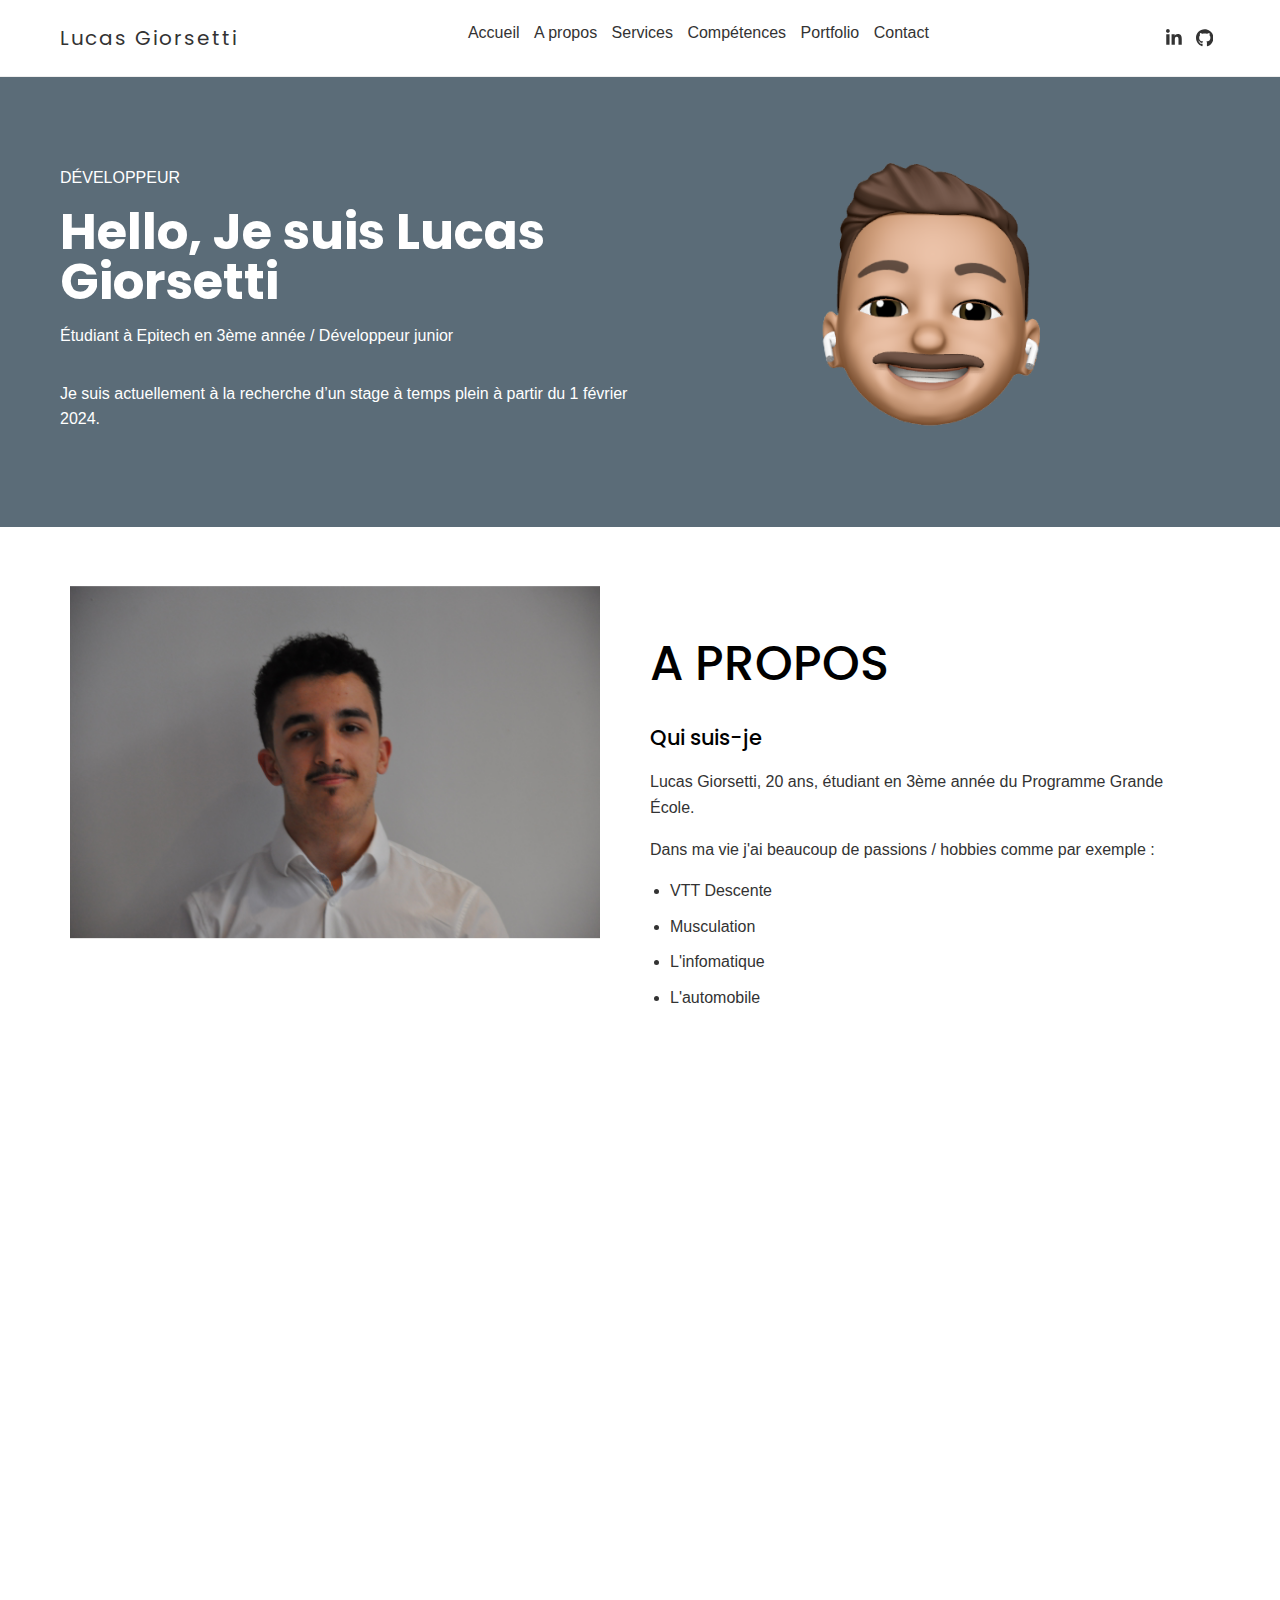
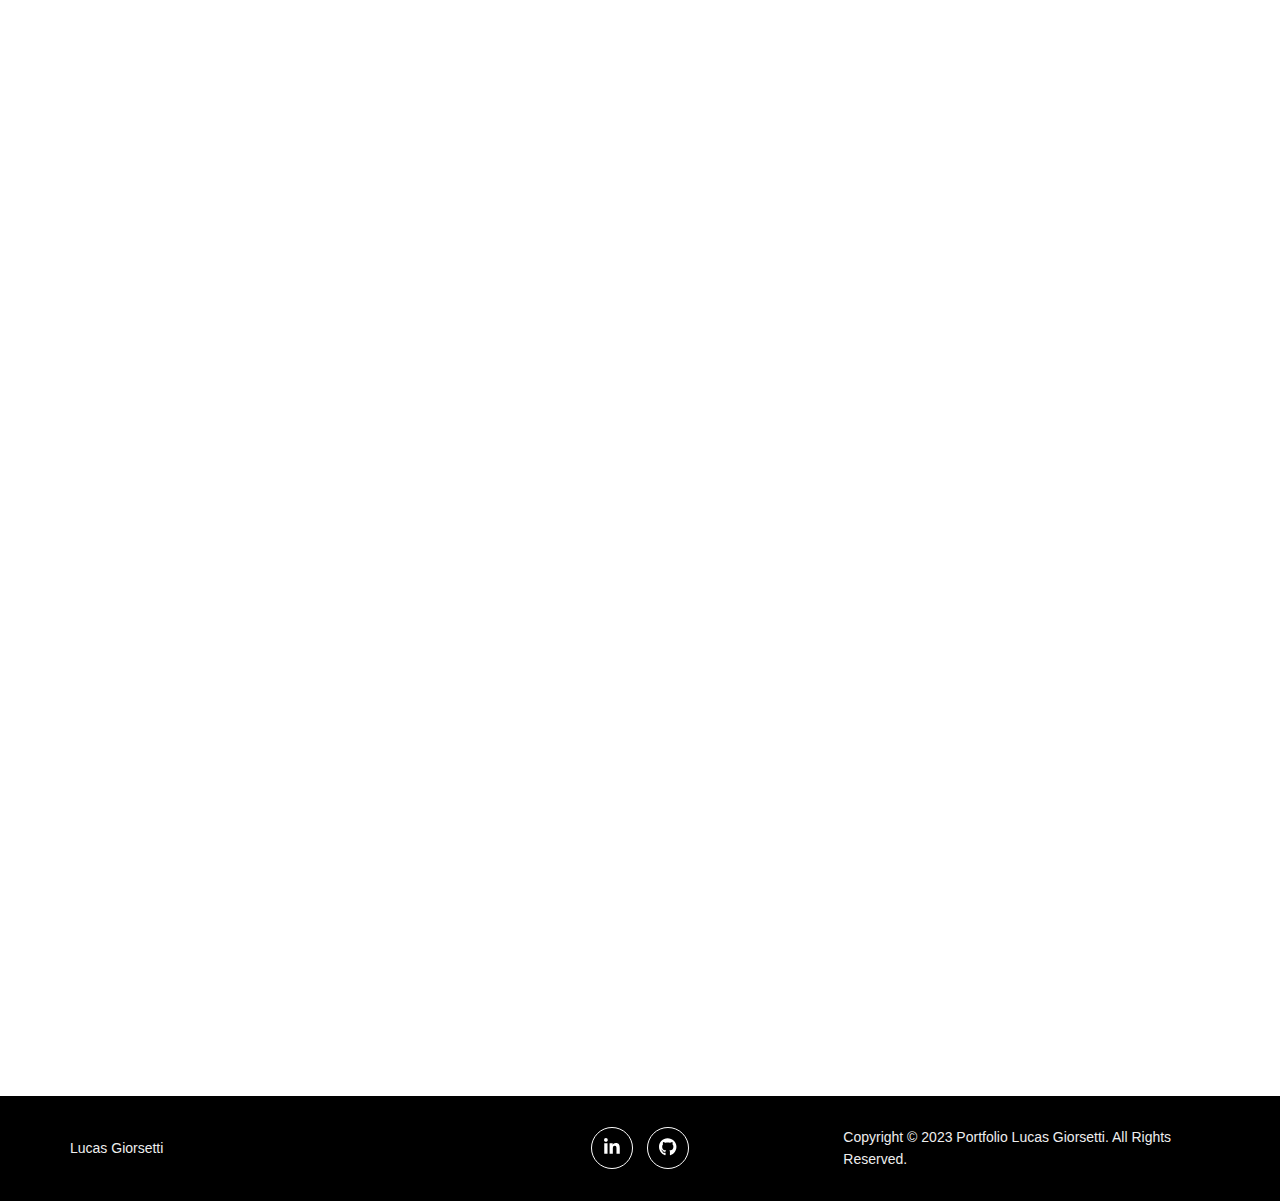
<file: index.html>
<html lang="fr">

<head>
  <meta charset="UTF-8">
  <meta http-equiv="X-UA-Compatible" content="IE=edge">
  <meta name="viewport" content="width=device-width, initial-scale=1.0">
  <title>Lucas Giorsetti - Développeur WEB</title>
  <meta name="description" content="Portfolio de Lucas Giorsetti - Développeur Web - freelance indépendant">
  <link rel="shortcut icon" href="./img/favicon.ico?v=1" type="image/x-icon">
  <link rel="preconnect" href="https://fonts.googleapis.com">
  <link rel="preconnect" href="https://fonts.gstatic.com" crossorigin>
  <link href="https://fonts.googleapis.com/css2?family=Poppins:wght@300;500;700&display=swap" rel="stylesheet">
  <link rel="stylesheet" href="./css/styles.css">
  <script src="./js/global.js" defer></script>
</head>

<body>
  <header class="header">
    <div class="container d-flex">
      <div class="logo">
        Lucas Giorsetti
      </div>
      <nav class="navbar ">
        <ul class="menu list-unstyled">
          <li><a href="#hero">Accueil</a></li>
          <li><a href="#about">A propos</a></li>
          <li><a href="#services">Services</a></li>
          <li><a href="#skills">Compétences</a></li>
          <li><a href="#portfolio">Portfolio</a></li>
          <li><a href="#contact">Contact</a></li>
        </ul>
      </nav>
      <div class="right">
        <ul class="socials list-unstyled">
          <li>
            <a href="https://www.linkedin.com/in/lucas-giorsetti-795198236/">
              <svg aria-hidden="true" class="icon linkedin" focusable="false" data-prefix="fab" data-icon="linkedin-in"
                class="svg-inline--fa fa-linkedin-in fa-w-14" role="img" xmlns="http://www.w3.org/2000/svg"
                viewBox="0 0 448 512">
                <path fill="currentColor"
                  d="M100.28 448H7.4V148.9h92.88zM53.79 108.1C24.09 108.1 0 83.5 0 53.8a53.79 53.79 0 0 1 107.58 0c0 29.7-24.1 54.3-53.79 54.3zM447.9 448h-92.68V302.4c0-34.7-.7-79.2-48.29-79.2-48.29 0-55.69 37.7-55.69 76.7V448h-92.78V148.9h89.08v40.8h1.3c12.4-23.5 42.69-48.3 87.88-48.3 94 0 111.28 61.9 111.28 142.3V448z">
                </path>
              </svg>
            </a>
          </li>
          <li>
            <a href="https://github.com/Lucas99913">
              <svg aria-hidden="true" class="icon linkedin" focusable="false" data-prefix="fab" data-icon="linkedin-in"
              class="svg-inline--fa fa-linkedin-in fa-w-14" role="img" xmlns="http://www.w3.org/2000/svg"
              viewBox="0 0 496 512">
              <path fill="currentColor"
                d="M165.9 397.4c0 2-2.3 3.6-5.2 3.6-3.3.3-5.6-1.3-5.6-3.6 0-2 2.3-3.6 5.2-3.6 3-.3 5.6 1.3 5.6 3.6zm-31.1-4.5c-.7 2 1.3 4.3 4.3 4.9 2.6 1 5.6 0 6.2-2s-1.3-4.3-4.3-5.2c-2.6-.7-5.5.3-6.2 2.3zm44.2-1.7c-2.9.7-4.9 2.6-4.6 4.9.3 2 2.9 3.3 5.9 2.6 2.9-.7 4.9-2.6 4.6-4.6-.3-1.9-3-3.2-5.9-2.9zM244.8 8C106.1 8 0 113.3 0 252c0 110.9 69.8 205.8 169.5 239.2 12.8 2.3 17.3-5.6 17.3-12.1 0-6.2-.3-40.4-.3-61.4 0 0-70 15-84.7-29.8 0 0-11.4-29.1-27.8-36.6 0 0-22.9-15.7 1.6-15.4 0 0 24.9 2 38.6 25.8 21.9 38.6 58.6 27.5 72.9 20.9 2.3-16 8.8-27.1 16-33.7-55.9-6.2-112.3-14.3-112.3-110.5 0-27.5 7.6-41.3 23.6-58.9-2.6-6.5-11.1-33.3 2.6-67.9 20.9-6.5 69 27 69 27 20-5.6 41.5-8.5 62.8-8.5s42.8 2.9 62.8 8.5c0 0 48.1-33.6 69-27 13.7 34.7 5.2 61.4 2.6 67.9 16 17.7 25.8 31.5 25.8 58.9 0 96.5-58.9 104.2-114.8 110.5 9.2 7.9 17 22.9 17 46.4 0 33.7-.3 75.4-.3 83.6 0 6.5 4.6 14.4 17.3 12.1C428.2 457.8 496 362.9 496 252 496 113.3 383.5 8 244.8 8zM97.2 352.9c-1.3 1-1 3.3.7 5.2 1.6 1.6 3.9 2.3 5.2 1 1.3-1 1-3.3-.7-5.2-1.6-1.6-3.9-2.3-5.2-1zm-10.8-8.1c-.7 1.3.3 2.9 2.3 3.9 1.6 1 3.6.7 4.3-.7.7-1.3-.3-2.9-2.3-3.9-2-.6-3.6-.3-4.3.7zm32.4 35.6c-1.6 1.3-1 4.3 1.3 6.2 2.3 2.3 5.2 2.6 6.5 1 1.3-1.3.7-4.3-1.3-6.2-2.2-2.3-5.2-2.6-6.5-1zm-11.4-14.7c-1.6 1-1.6 3.6 0 5.9 1.6 2.3 4.3 3.3 5.6 2.3 1.6-1.3 1.6-3.9 0-6.2-1.4-2.3-4-3.3-5.6-2z"/>
            </svg>
            </a>
          </li>
        </ul>
        <button class="burger"><span class="bar"></span></button>
      </div>
    </div>
  </header>

  <section id="hero" class="hero">
    <div class="container">
      <div class="grid">
        <div class="hero__item left">
          <span>Développeur</span>
          <h1 class="title">Hello, Je suis Lucas Giorsetti</h1>
          <p>Étudiant à Epitech en 3ème année / Développeur junior</p>
          <p>Je suis actuellement à la recherche d’un stage à temps plein à partir du 1 février 2024.</p>
        </div>
        <div class="hero__item right">
          <div class="hero__avatar">
            <img src="./img/avatar.png" data-parallax="0.15" width="400" height="400" loading="lazy" alt="Avatar Lucas Giorsetti - Développeur web freelance">
          </div>
        </div>
      </div>
    </div>
  </section>
  <section id="about" class="about">
    <div class="container">
      <div class="grid">
        <div class="grid__item">
          <img src="./img/person.jpg" data-parallax="0.1" width="560" height="453" loading="lazy"
            alt="Lucas Giorsetti - Développeur web freelance">
        </div>
        <div class="grid__item">
          <h2 class="section-title">A propos</h2>
          <h3>Qui suis-je</h3>
          <p>Lucas Giorsetti, 20 ans, étudiant en 3ème année du Programme Grande École.</p>
          <p>Dans ma vie j'ai beaucoup de passions / hobbies comme par exemple :
          </p>
          <ul>
            <li>VTT Descente</li>
            <li>Musculation</li>
            <li>L'infomatique</li>
            <li>L'automobile</li>
          </ul>
        </div>
      </div>
    </div>
  </section>
  <section id="services" class="services">
    <div class="container">
      <div class="section-header">
        <h2 class="section-title">Mes domaines d'actions</h2>
      </div>
      <div class="grid">
        <div class="grid__item">
          <div class="service">
            <div class="service__icon">
              <svg aria-hidden="true" focusable="false" data-prefix="far" data-icon="lightbulb"
                class="svg-inline--fa fa-lightbulb fa-w-11" role="img" xmlns="http://www.w3.org/2000/svg"
                viewBox="0 0 352 512">
                <path fill="currentColor"
                  d="M176 80c-52.94 0-96 43.06-96 96 0 8.84 7.16 16 16 16s16-7.16 16-16c0-35.3 28.72-64 64-64 8.84 0 16-7.16 16-16s-7.16-16-16-16zM96.06 459.17c0 3.15.93 6.22 2.68 8.84l24.51 36.84c2.97 4.46 7.97 7.14 13.32 7.14h78.85c5.36 0 10.36-2.68 13.32-7.14l24.51-36.84c1.74-2.62 2.67-5.7 2.68-8.84l.05-43.18H96.02l.04 43.18zM176 0C73.72 0 0 82.97 0 176c0 44.37 16.45 84.85 43.56 115.78 16.64 18.99 42.74 58.8 52.42 92.16v.06h48v-.12c-.01-4.77-.72-9.51-2.15-14.07-5.59-17.81-22.82-64.77-62.17-109.67-20.54-23.43-31.52-53.15-31.61-84.14-.2-73.64 59.67-128 127.95-128 70.58 0 128 57.42 128 128 0 30.97-11.24 60.85-31.65 84.14-39.11 44.61-56.42 91.47-62.1 109.46a47.507 47.507 0 0 0-2.22 14.3v.1h48v-.05c9.68-33.37 35.78-73.18 52.42-92.16C335.55 260.85 352 220.37 352 176 352 78.8 273.2 0 176 0z">
                </path>
              </svg>
            </div>
            <div class="service__content">
              <h3>GESTION DE PROJETS WEB</h3>
              <p>
                Coordination et suivi des différentes étapes d'un projet web, de la planification à la réalisation, en passant par la conception, le développement et la mise en ligne du site.
              </p>
            </div>
          </div>

          <div class="service">
            <div class="service__icon">
              <svg aria-hidden="true" focusable="false" data-prefix="far" data-icon="edit"
                class="svg-inline--fa fa-edit fa-w-18" role="img" xmlns="http://www.w3.org/2000/svg"
                viewBox="0 0 576 512">
                <path fill="currentColor"
                  d="M402.3 344.9l32-32c5-5 13.7-1.5 13.7 5.7V464c0 26.5-21.5 48-48 48H48c-26.5 0-48-21.5-48-48V112c0-26.5 21.5-48 48-48h273.5c7.1 0 10.7 8.6 5.7 13.7l-32 32c-1.5 1.5-3.5 2.3-5.7 2.3H48v352h352V350.5c0-2.1.8-4.1 2.3-5.6zm156.6-201.8L296.3 405.7l-90.4 10c-26.2 2.9-48.5-19.2-45.6-45.6l10-90.4L432.9 17.1c22.9-22.9 59.9-22.9 82.7 0l43.2 43.2c22.9 22.9 22.9 60 .1 82.8zM460.1 174L402 115.9 216.2 301.8l-7.3 65.3 65.3-7.3L460.1 174zm64.8-79.7l-43.2-43.2c-4.1-4.1-10.8-4.1-14.8 0L436 82l58.1 58.1 30.9-30.9c4-4.2 4-10.8-.1-14.9z">
                </path>
              </svg>
            </div>
            <div class="service__content">
              <h3>INTÉGRATION WEB</h3>
              <p>
                Intégration de différents éléments (contenu, graphiques, fonctionnalités) pour créer un site web cohérent et fonctionnel.
              </p>
            </div>
          </div>

          <div class="service">
            <div class="service__icon">
              <svg aria-hidden="true" focusable="false" data-prefix="fas" data-icon="tools"
                class="svg-inline--fa fa-tools fa-w-16" role="img" xmlns="http://www.w3.org/2000/svg"
                viewBox="0 0 512 512">
                <path fill="currentColor"
                  d="M501.1 395.7L384 278.6c-23.1-23.1-57.6-27.6-85.4-13.9L192 158.1V96L64 0 0 64l96 128h62.1l106.6 106.6c-13.6 27.8-9.2 62.3 13.9 85.4l117.1 117.1c14.6 14.6 38.2 14.6 52.7 0l52.7-52.7c14.5-14.6 14.5-38.2 0-52.7zM331.7 225c28.3 0 54.9 11 74.9 31l19.4 19.4c15.8-6.9 30.8-16.5 43.8-29.5 37.1-37.1 49.7-89.3 37.9-136.7-2.2-9-13.5-12.1-20.1-5.5l-74.4 74.4-67.9-11.3L334 98.9l74.4-74.4c6.6-6.6 3.4-17.9-5.7-20.2-47.4-11.7-99.6.9-136.6 37.9-28.5 28.5-41.9 66.1-41.2 103.6l82.1 82.1c8.1-1.9 16.5-2.9 24.7-2.9zm-103.9 82l-56.7-56.7L18.7 402.8c-25 25-25 65.5 0 90.5s65.5 25 90.5 0l123.6-123.6c-7.6-19.9-9.9-41.6-5-62.7zM64 472c-13.2 0-24-10.8-24-24 0-13.3 10.7-24 24-24s24 10.7 24 24c0 13.2-10.7 24-24 24z">
                </path>
              </svg>
            </div>
            <div class="service__content">
              <h3>DÉVELOPPEMENTS SPÉCIFIQUES</h3>
              <p>
                Création de fonctionnalités ou de modules spécifiques pour répondre à des besoins personnalisés d'un site web.
              </p>
            </div>
          </div>

          <div class="service">
            <div class="service__icon">
              <svg aria-hidden="true" focusable="false" data-prefix="far" data-icon="check-square"
                class="svg-inline--fa fa-check-square fa-w-14" role="img" xmlns="http://www.w3.org/2000/svg"
                viewBox="0 0 448 512">
                <path fill="currentColor"
                  d="M400 32H48C21.49 32 0 53.49 0 80v352c0 26.51 21.49 48 48 48h352c26.51 0 48-21.49 48-48V80c0-26.51-21.49-48-48-48zm0 400H48V80h352v352zm-35.864-241.724L191.547 361.48c-4.705 4.667-12.303 4.637-16.97-.068l-90.781-91.516c-4.667-4.705-4.637-12.303.069-16.971l22.719-22.536c4.705-4.667 12.303-4.637 16.97.069l59.792 60.277 141.352-140.216c4.705-4.667 12.303-4.637 16.97.068l22.536 22.718c4.667 4.706 4.637 12.304-.068 16.971z">
                </path>
              </svg>
            </div>
            <div class="service__content">
              <h3>RÉFÉRENCEMENT NATUREL</h3>
              <p>
                Optimisation d'un site web pour améliorer son classement dans les résultats des moteurs de recherche sans recourir à des publicités payantes.
              </p>
            </div>
          </div>
        </div>
        <div class="grid__item">
          <div class="service">
            <div class="service__icon">
              <svg aria-hidden="true" focusable="false" data-prefix="fas" data-icon="pencil-alt"
                class="svg-inline--fa fa-pencil-alt fa-w-16" role="img" xmlns="http://www.w3.org/2000/svg"
                viewBox="0 0 512 512">
                <path fill="currentColor"
                  d="M497.9 142.1l-46.1 46.1c-4.7 4.7-12.3 4.7-17 0l-111-111c-4.7-4.7-4.7-12.3 0-17l46.1-46.1c18.7-18.7 49.1-18.7 67.9 0l60.1 60.1c18.8 18.7 18.8 49.1 0 67.9zM284.2 99.8L21.6 362.4.4 483.9c-2.9 16.4 11.4 30.6 27.8 27.8l121.5-21.3 262.6-262.6c4.7-4.7 4.7-12.3 0-17l-111-111c-4.8-4.7-12.4-4.7-17.1 0zM124.1 339.9c-5.5-5.5-5.5-14.3 0-19.8l154-154c5.5-5.5 14.3-5.5 19.8 0s5.5 14.3 0 19.8l-154 154c-5.5 5.5-14.3 5.5-19.8 0zM88 424h48v36.3l-64.5 11.3-31.1-31.1L51.7 376H88v48z">
                </path>
              </svg>
            </div>
            <div class="service__content">
              <h3>CONCEPTION GRAPHIQUE & WEBDESIGN</h3>
              <p>
                Création esthétique et fonctionnelle d'éléments graphiques pour les sites web, incluant la mise en page, la typographie, les couleurs et les visuels.
              </p>
            </div>
          </div>

          <div class="service">
            <div class="service__icon">
              <svg aria-hidden="true" focusable="false" data-prefix="fas" data-icon="sync-alt"
                class="svg-inline--fa fa-sync-alt fa-w-16" role="img" xmlns="http://www.w3.org/2000/svg"
                viewBox="0 0 512 512">
                <path fill="currentColor"
                  d="M370.72 133.28C339.458 104.008 298.888 87.962 255.848 88c-77.458.068-144.328 53.178-162.791 126.85-1.344 5.363-6.122 9.15-11.651 9.15H24.103c-7.498 0-13.194-6.807-11.807-14.176C33.933 94.924 134.813 8 256 8c66.448 0 126.791 26.136 171.315 68.685L463.03 40.97C478.149 25.851 504 36.559 504 57.941V192c0 13.255-10.745 24-24 24H345.941c-21.382 0-32.09-25.851-16.971-40.971l41.75-41.749zM32 296h134.059c21.382 0 32.09 25.851 16.971 40.971l-41.75 41.75c31.262 29.273 71.835 45.319 114.876 45.28 77.418-.07 144.315-53.144 162.787-126.849 1.344-5.363 6.122-9.15 11.651-9.15h57.304c7.498 0 13.194 6.807 11.807 14.176C478.067 417.076 377.187 504 256 504c-66.448 0-126.791-26.136-171.315-68.685L48.97 471.03C33.851 486.149 8 475.441 8 454.059V320c0-13.255 10.745-24 24-24z">
                </path>
              </svg>
            </div>
            <div class="service__content">
              <h3>DYNAMISME DES PAGES</h3>
              <p>
                Capacité des pages web à afficher du contenu actualisé en temps réel et à interagir avec les utilisateurs.
              </p>
            </div>
          </div>

          <div class="service">
            <div class="service__icon">
              <svg aria-hidden="true" focusable="false" data-prefix="fas" data-icon="user-cog"
                class="svg-inline--fa fa-user-cog fa-w-20" role="img" xmlns="http://www.w3.org/2000/svg"
                viewBox="0 0 640 512">
                <path fill="currentColor"
                  d="M610.5 373.3c2.6-14.1 2.6-28.5 0-42.6l25.8-14.9c3-1.7 4.3-5.2 3.3-8.5-6.7-21.6-18.2-41.2-33.2-57.4-2.3-2.5-6-3.1-9-1.4l-25.8 14.9c-10.9-9.3-23.4-16.5-36.9-21.3v-29.8c0-3.4-2.4-6.4-5.7-7.1-22.3-5-45-4.8-66.2 0-3.3.7-5.7 3.7-5.7 7.1v29.8c-13.5 4.8-26 12-36.9 21.3l-25.8-14.9c-2.9-1.7-6.7-1.1-9 1.4-15 16.2-26.5 35.8-33.2 57.4-1 3.3.4 6.8 3.3 8.5l25.8 14.9c-2.6 14.1-2.6 28.5 0 42.6l-25.8 14.9c-3 1.7-4.3 5.2-3.3 8.5 6.7 21.6 18.2 41.1 33.2 57.4 2.3 2.5 6 3.1 9 1.4l25.8-14.9c10.9 9.3 23.4 16.5 36.9 21.3v29.8c0 3.4 2.4 6.4 5.7 7.1 22.3 5 45 4.8 66.2 0 3.3-.7 5.7-3.7 5.7-7.1v-29.8c13.5-4.8 26-12 36.9-21.3l25.8 14.9c2.9 1.7 6.7 1.1 9-1.4 15-16.2 26.5-35.8 33.2-57.4 1-3.3-.4-6.8-3.3-8.5l-25.8-14.9zM496 400.5c-26.8 0-48.5-21.8-48.5-48.5s21.8-48.5 48.5-48.5 48.5 21.8 48.5 48.5-21.7 48.5-48.5 48.5zM224 256c70.7 0 128-57.3 128-128S294.7 0 224 0 96 57.3 96 128s57.3 128 128 128zm201.2 226.5c-2.3-1.2-4.6-2.6-6.8-3.9l-7.9 4.6c-6 3.4-12.8 5.3-19.6 5.3-10.9 0-21.4-4.6-28.9-12.6-18.3-19.8-32.3-43.9-40.2-69.6-5.5-17.7 1.9-36.4 17.9-45.7l7.9-4.6c-.1-2.6-.1-5.2 0-7.8l-7.9-4.6c-16-9.2-23.4-28-17.9-45.7.9-2.9 2.2-5.8 3.2-8.7-3.8-.3-7.5-1.2-11.4-1.2h-16.7c-22.2 10.2-46.9 16-72.9 16s-50.6-5.8-72.9-16h-16.7C60.2 288 0 348.2 0 422.4V464c0 26.5 21.5 48 48 48h352c10.1 0 19.5-3.2 27.2-8.5-1.2-3.8-2-7.7-2-11.8v-9.2z">
                </path>
              </svg>
            </div>
            <div class="service__content">
              <h3>INTERFACE D'ADMINISTRATION</h3>
              <p>
                Plateforme permettant aux administrateurs de gérer et modifier le contenu, les fonctionnalités et les paramètres d'un site web.
              </p>
            </div>
          </div>

          <div class="service">
            <div class="service__icon">
              <svg aria-hidden="true" focusable="false" data-prefix="fas" data-icon="mobile-alt"
                class="svg-inline--fa fa-mobile-alt fa-w-10" role="img" xmlns="http://www.w3.org/2000/svg"
                viewBox="0 0 320 512">
                <path fill="currentColor"
                  d="M272 0H48C21.5 0 0 21.5 0 48v416c0 26.5 21.5 48 48 48h224c26.5 0 48-21.5 48-48V48c0-26.5-21.5-48-48-48zM160 480c-17.7 0-32-14.3-32-32s14.3-32 32-32 32 14.3 32 32-14.3 32-32 32zm112-108c0 6.6-5.4 12-12 12H60c-6.6 0-12-5.4-12-12V60c0-6.6 5.4-12 12-12h200c6.6 0 12 5.4 12 12v312z">
                </path>
              </svg>
            </div>
            <div class="service__content">
              <h3>RESPONSIVE DESIGN</h3>
              <p>
                Conception de sites web adaptés à tous les types d'appareils (ordinateurs, tablettes, smartphones) pour offrir une expérience utilisateur optimale sur tous les écrans.
              </p>
            </div>
          </div>
        </div>
      </div>
    </div>

  </section>
  <section id="skills" class="skills">
    <div class="container">
      <div class="section-header">
        <h2 class="section-title">Mes compétences</h2>
        <p>Developpeur junior dans le web je mets à votre profit mes compétences listées ci dessous :</p>
      </div>
      <div class="grid">
        <div class="grid__item">
          <h3>Domaines de compétences</h3>
          <ul class="list-unstyled">
            <li>
              <h4>Réalisation de projet Web</h4>
              <p>La réalisation de projet Web est le processus de création et de mise en ligne d'un site ou d'une application Web, incluant la conception, le développement et l'optimisation pour le Web.</p>
            </li>
            <li>
              <h4>Refonte Graphique</h4>
              <p>La refonte graphique améliore l'apparence visuelle d'un site ou d'une application Web existante en modernisant son design et son interface utilisateur.</p>
            </li>
            <li>
              <h4>Création d'application Swift</h4>
              <p>La création d'application Swift se réfère au processus de développement d'applications pour iOS, macOS et d'autres plateformes Apple en utilisant le langage de programmation Swift.</p>
            </li>
            <li>
              <h4>Création d'application Flutter</h4>
              <p>Création d'applications Flutter : développement d'applications multiplateformes avec Flutter, le framework de développement d'interface utilisateur de Google pour iOS, Android et d'autres plateformes.</p>
            </li>
          </ul>
        </div>
        <div class="grid__item">
          <h3>Compétences en développement</h3>
          <div class="progressbar">
            <div class="bar" data-width="100">HTML</div>
          </div>
          <div class="progressbar">
            <div class="bar" data-width="100">CSS</div>
          </div>
          <div class="progressbar">
            <div class="bar" data-width="100">JAVASCRIPT</div>
          </div>
          <div class="progressbar">
            <div class="bar" data-width="100">PHP</div>
          </div>
          <div class="progressbar">
            <div class="bar" data-width="100">SWIFT</div>
          </div>
          <div class="progressbar">
            <div class="bar" data-width="100">C</div>
          </div>
          <div class="progressbar">
            <div class="bar" data-width="100">C++</div>
          </div>
          <div class="progressbar">
            <div class="bar" data-width="100">Symfony</div>
          </div>
           <div class="progressbar">
            <div class="bar" data-width="100">Flutter</div>
          </div>
        </div>
      </div>
    </div>

  </section>
  <section id="portfolio" class="portfolio">
    <div class="container">
      <div class="section-header">
        <h2 class="section-title">Porfolio</h2>
        <p>Voici quelques projets que j'ai réalisés au cours des années.</p>
      </div>
      <ul class="grid portfolio-filters list-unstyled">
        <li class="grid__item">
          <a href="#" class="active" data-filter="all">Tous les projets</a>
        </li>
        <li class="grid__item">
          <a href="#" data-filter="web">Développement web</a>
        </li>
        <li class="grid__item">
          <a href="#" data-filter="Projet en C">Projet en C</a>
        </li>
        <li class="grid__item">
          <a href="#" data-filter="Projet en C++">Projet en C++</a>
        </li>
      </ul>
      <div class="grid">
        <div class="grid__item">
          <div class="card" data-category="web">
            <img src="img/portfolio1.png" loading="lazy"
              alt="projet de la ville" class="card__image">
            <div class="card__inner">
              <h3 class="card__title">Portfolio</h3>
              <p class="category">Développement Web</p>
            </div>
            <div class="card__overlay">
              <a href="#" class="card__link" data-id="modal-1">+</a>
            </div>
          </div>
          <div class="modal" id="modal-1">
            <button class="modal__close">&times;</button>

            <div class="modal__content">

              <div class="container">
                <div class="grid">
                  <div class="grid__item">
                    <img src="img/portfolio2.png" loading="lazy" width="560" height="373"
                      class="card__image" alt="img" />
                    <img src="img/portfolio3.png" loading="lazy" width="560" height="373"
                      class="card__image" alt="img" />
                  </div>
                  <div class="grid__item">
                    <h4 class="modal__title h2">Création de mon portfolio</h4>
                    <p>
                      <svg width="15" height="15" aria-hidden="true" focusable="false" data-prefix="far"
                        data-icon="calendar" class="svg-inline--fa fa-calendar fa-w-14" role="img"
                        xmlns="http://www.w3.org/2000/svg" viewBox="0 0 448 512">
                        <path fill="currentColor"
                          d="M400 64h-48V12c0-6.6-5.4-12-12-12h-40c-6.6 0-12 5.4-12 12v52H160V12c0-6.6-5.4-12-12-12h-40c-6.6 0-12 5.4-12 12v52H48C21.5 64 0 85.5 0 112v352c0 26.5 21.5 48 48 48h352c26.5 0 48-21.5 48-48V112c0-26.5-21.5-48-48-48zm-6 400H54c-3.3 0-6-2.7-6-6V160h352v298c0 3.3-2.7 6-6 6z">
                        </path>
                      </svg>
                      <i>Année : 2023</i>
                    </p>
                    <p class="category">
                      <svg width="15" height="15" aria-hidden="true" focusable="false" data-prefix="fas" data-icon="tag"
                        class="svg-inline--fa fa-tag fa-w-16" role="img" xmlns="http://www.w3.org/2000/svg"
                        viewBox="0 0 512 512">
                        <path fill="currentColor"
                          d="M0 252.118V48C0 21.49 21.49 0 48 0h204.118a48 48 0 0 1 33.941 14.059l211.882 211.882c18.745 18.745 18.745 49.137 0 67.882L293.823 497.941c-18.745 18.745-49.137 18.745-67.882 0L14.059 286.059A48 48 0 0 1 0 252.118zM112 64c-26.51 0-48 21.49-48 48s21.49 48 48 48 48-21.49 48-48-21.49-48-48-48z">
                        </path>
                      </svg>
                      Développement web / Refonte graphique
                    </p>
                    <p>
                      Création du portfolio.
                    </p>

                    <h5 class="h3">Informations</h5>
                    <p>
                      J'ai créé un site vitrine pour présenter les différentes compétences acquises et les projets réalisés.
                    </p>

                    <h5 class="h3">Technologies</h5>

                    <ul>
                      <li>HTML</li>
                      <li>CSS</li>
                      <li>Javascript</li>
                    </ul>
                  </div>
                </div>
              </div>
            </div>
          </div>
        </div>
        <div class="grid__item">
          <div class="card" data-category="Projet en C">
            <img src="img/myd1.png" loading="lazy" width="365" height="243"
              alt="projet de la ville" class="card__image">
            <div class="card__inner">
              <h3 class="card__title">My Defender</h3>
              <p class="category">Projet en C</p>
            </div>
            <div class="card__overlay">
              <a href="#" class="card__link" data-id="modal-2">+</a>
            </div>
          </div>
          <div class="modal" id="modal-2">
            <button class="modal__close">&times;</button>

            <div class="modal__content">

              <div class="container">
                <div class="grid">
                  <div class="grid__item">
                    <img src="img/myd2.png" loading="lazy" width="560" height="373"
                      class="card__image" alt="img" />
                    <img src="img/myd3.png" loading="lazy" width="560" height="373"
                      class="card__image" alt="img" />
                  </div>
                  <div class="grid__item">
                    <h4 class="modal__title h2">My Defender</h4>
                    <p>
                      <svg width="15" height="15" aria-hidden="true" focusable="false" data-prefix="far"
                        data-icon="calendar" class="svg-inline--fa fa-calendar fa-w-14" role="img"
                        xmlns="http://www.w3.org/2000/svg" viewBox="0 0 448 512">
                        <path fill="currentColor"
                          d="M400 64h-48V12c0-6.6-5.4-12-12-12h-40c-6.6 0-12 5.4-12 12v52H160V12c0-6.6-5.4-12-12-12h-40c-6.6 0-12 5.4-12 12v52H48C21.5 64 0 85.5 0 112v352c0 26.5 21.5 48 48 48h352c26.5 0 48-21.5 48-48V112c0-26.5-21.5-48-48-48zm-6 400H54c-3.3 0-6-2.7-6-6V160h352v298c0 3.3-2.7 6-6 6z">
                        </path>
                      </svg>
                      <i>Année : 2022</i>
                    </p>
                    <p class="category">
                      <svg width="15" height="15" aria-hidden="true" focusable="false" data-prefix="fas" data-icon="tag"
                        class="svg-inline--fa fa-tag fa-w-16" role="img" xmlns="http://www.w3.org/2000/svg"
                        viewBox="0 0 512 512">
                        <path fill="currentColor"
                          d="M0 252.118V48C0 21.49 21.49 0 48 0h204.118a48 48 0 0 1 33.941 14.059l211.882 211.882c18.745 18.745 18.745 49.137 0 67.882L293.823 497.941c-18.745 18.745-49.137 18.745-67.882 0L14.059 286.059A48 48 0 0 1 0 252.118zM112 64c-26.51 0-48 21.49-48 48s21.49 48 48 48 48-21.49 48-48-21.49-48-48-48z">
                        </path>
                      </svg>
                      Projet en C
                    </p>
                    <p>
                      Création d'un jeu.
                      Réalisé en première année.
                    </p>

                    <h5 class="h3">Informations</h5>
                    <p>
                      Création d'un jeu en C, le but du jeu est de défendre sa base contre les ennemis qui arrivent en vagues.
                      Ce jeu codé en C utilise la bibliothèque graphique CSFML.
                      Celui ci à été réalise en binome.
                    </p>

                    <h5 class="h3">Technologies</h5>

                    <ul>
                      <li>C</li>
                      <li>Bibliothèque graphique CSFML</li>
                    </ul>
                  </div>
                </div>
              </div>
            </div>
          </div>
        </div>
        <div class="grid__item">
          <div class="card" data-category="Projet en C">
            <img src="img/printf1.png" loading="lazy" width="365" height="243"
              alt="projet de la ville" class="card__image">
            <div class="card__inner">
              <h3 class="card__title">My PrintF</h3>
              <p class="category">Projet en C</p>
            </div>
            <div class="card__overlay">
              <a href="#" class="card__link" data-id="modal-3">+</a>
            </div>
          </div>
          <div class="modal" id="modal-3">
            <button class="modal__close">&times;</button>

            <div class="modal__content">

              <div class="container">
                <div class="grid">
                  <div class="grid__item">
                    <img src="img/printf2.png" loading="lazy" width="560" height="373"
                      class="card__image" alt="img" />
                    <img src="img/printf3.png" loading="lazy" width="560" height="373"
                      class="card__image" alt="img" />
                  </div>
                  <div class="grid__item">
                    <h4 class="modal__title h2">Projet my printF</h4>
                    <p>
                      <svg width="15" height="15" aria-hidden="true" focusable="false" data-prefix="far"
                        data-icon="calendar" class="svg-inline--fa fa-calendar fa-w-14" role="img"
                        xmlns="http://www.w3.org/2000/svg" viewBox="0 0 448 512">
                        <path fill="currentColor"
                          d="M400 64h-48V12c0-6.6-5.4-12-12-12h-40c-6.6 0-12 5.4-12 12v52H160V12c0-6.6-5.4-12-12-12h-40c-6.6 0-12 5.4-12 12v52H48C21.5 64 0 85.5 0 112v352c0 26.5 21.5 48 48 48h352c26.5 0 48-21.5 48-48V112c0-26.5-21.5-48-48-48zm-6 400H54c-3.3 0-6-2.7-6-6V160h352v298c0 3.3-2.7 6-6 6z">
                        </path>
                      </svg>
                      <i>Année : 2022</i>
                    </p>
                    <p class="category">
                      <svg width="15" height="15" aria-hidden="true" focusable="false" data-prefix="fas" data-icon="tag"
                        class="svg-inline--fa fa-tag fa-w-16" role="img" xmlns="http://www.w3.org/2000/svg"
                        viewBox="0 0 512 512">
                        <path fill="currentColor"
                          d="M0 252.118V48C0 21.49 21.49 0 48 0h204.118a48 48 0 0 1 33.941 14.059l211.882 211.882c18.745 18.745 18.745 49.137 0 67.882L293.823 497.941c-18.745 18.745-49.137 18.745-67.882 0L14.059 286.059A48 48 0 0 1 0 252.118zM112 64c-26.51 0-48 21.49-48 48s21.49 48 48 48 48-21.49 48-48-21.49-48-48-48z">
                        </path>
                      </svg>
                      Projet en C
                    </p>
                    <p>
                      Création de la fonction printF.
                      Réalisé en première année.
                    </p>

                    <h5 class="h3">Informations</h5>
                    <p>
                      Ce projet constiste à recréer la fonction printF en C.
                      Cette fonction permet d'afficher des variables de type char, int, string, float, double, etc...
                    </p>

                    <h5 class="h3">Technologies</h5>

                    <ul>
                      <li>C</li>
                      <li>Makefile</li>
                    </ul>
                  </div>
                </div>
              </div>
            </div>
          </div>
        </div>
        <!-- <div class="grid__item">
          <div class="card" data-category="web">
            <img src="https://picsum.photos/600/400?random=4" loading="lazy" width="365" height="243"
              alt="projet de la ville" class="card__image">
            <div class="card__inner">
              <h3 class="card__title">Titre du projet</h3>
              <p class="category">Développement Web</p>
            </div>
            <div class="card__overlay">
              <a href="#" class="card__link" data-id="modal-4">+</a>
            </div>
          </div>
          <div class="modal" id="modal-4">
            <button class="modal__close">&times;</button>

            <div class="modal__content">

              <div class="container">
                <div class="grid">
                  <div class="grid__item">
                    <img src="https://picsum.photos/600/400?random=2" loading="lazy" width="560" height="373"
                      class="card__image" alt="img" />
                    <img src="https://picsum.photos/600/400?random=22" loading="lazy" width="560" height="373"
                      class="card__image" alt="img" />
                  </div>
                  <div class="grid__item">
                    <h4 class="modal__title h2">Titre de la modal 4</h4>
                    <p>
                      <svg width="15" height="15" aria-hidden="true" focusable="false" data-prefix="far"
                        data-icon="calendar" class="svg-inline--fa fa-calendar fa-w-14" role="img"
                        xmlns="http://www.w3.org/2000/svg" viewBox="0 0 448 512">
                        <path fill="currentColor"
                          d="M400 64h-48V12c0-6.6-5.4-12-12-12h-40c-6.6 0-12 5.4-12 12v52H160V12c0-6.6-5.4-12-12-12h-40c-6.6 0-12 5.4-12 12v52H48C21.5 64 0 85.5 0 112v352c0 26.5 21.5 48 48 48h352c26.5 0 48-21.5 48-48V112c0-26.5-21.5-48-48-48zm-6 400H54c-3.3 0-6-2.7-6-6V160h352v298c0 3.3-2.7 6-6 6z">
                        </path>
                      </svg>
                      <i>Année : 2019</i>
                    </p>
                    <p class="category">
                      <svg width="15" height="15" aria-hidden="true" focusable="false" data-prefix="fas" data-icon="tag"
                        class="svg-inline--fa fa-tag fa-w-16" role="img" xmlns="http://www.w3.org/2000/svg"
                        viewBox="0 0 512 512">
                        <path fill="currentColor"
                          d="M0 252.118V48C0 21.49 21.49 0 48 0h204.118a48 48 0 0 1 33.941 14.059l211.882 211.882c18.745 18.745 18.745 49.137 0 67.882L293.823 497.941c-18.745 18.745-49.137 18.745-67.882 0L14.059 286.059A48 48 0 0 1 0 252.118zM112 64c-26.51 0-48 21.49-48 48s21.49 48 48 48 48-21.49 48-48-21.49-48-48-48z">
                        </path>
                      </svg>
                      Refonte graphique
                    </p>
                    <p>
                      Lorem ipsum dolor sit amet consectetur adipisicing
                      elit. Quaerat accusantium laborum aliquam enim. Vero
                      voluptate, animi, sint vel mollitia ut odio, eius quis
                      expedita quo at! Dignissimos ipsum odit dolores!
                    </p>

                    <h5 class="h3">Informations</h5>
                    <p>
                      Lorem ipsum dolor sit amet consectetur adipisicing
                      elit. Quaerat accusantium laborum aliquam enim. Vero
                      voluptate, animi, sint vel mollitia ut odio, eius quis
                      expedita quo at! Dignissimos ipsum odit dolores!
                    </p>

                    <h5 class="h3">Technologies</h5>

                    <ul>
                      <li>HTML, CSS</li>
                      <li>Javascript</li>
                      <li>React</li>
                      <li>Node.js</li>
                      <li>Express.js</li>
                      <li>MongoDB</li>
                    </ul>
                  </div>
                </div>
              </div>
            </div>
          </div>
        </div> -->
        <div class="grid__item">
          <div class="card" data-category="Projet en C++">
            <img src="img/nano1.png" loading="lazy" width="365" height="243"
              alt="projet de la ville" class="card__image">
            <div class="card__inner">
              <h3 class="card__title">NanoTekSpice</h3>
              <p class="category">Projet en C++</p>
            </div>
            <div class="card__overlay">
              <a href="#" class="card__link" data-id="modal-5">+</a>
            </div>
          </div>
          <div class="modal" id="modal-5">
            <button class="modal__close">&times;</button>

            <div class="modal__content">

              <div class="container">
                <div class="grid">
                  <div class="grid__item">
                    <img src="img/nano2.png" loading="lazy" width="560" height="373"
                      class="card__image" alt="img" />
                    <img src="img/nano3.png" loading="lazy" width="560" height="373"
                      class="card__image" alt="img" />
                  </div>
                  <div class="grid__item">
                    <h4 class="modal__title h2">NanoTekSpice</h4>
                    <p>
                      <svg width="15" height="15" aria-hidden="true" focusable="false" data-prefix="far"
                        data-icon="calendar" class="svg-inline--fa fa-calendar fa-w-14" role="img"
                        xmlns="http://www.w3.org/2000/svg" viewBox="0 0 448 512">
                        <path fill="currentColor"
                          d="M400 64h-48V12c0-6.6-5.4-12-12-12h-40c-6.6 0-12 5.4-12 12v52H160V12c0-6.6-5.4-12-12-12h-40c-6.6 0-12 5.4-12 12v52H48C21.5 64 0 85.5 0 112v352c0 26.5 21.5 48 48 48h352c26.5 0 48-21.5 48-48V112c0-26.5-21.5-48-48-48zm-6 400H54c-3.3 0-6-2.7-6-6V160h352v298c0 3.3-2.7 6-6 6z">
                        </path>
                      </svg>
                      <i>Année : 2023</i>
                    </p>
                    <p class="category">
                      <svg width="15" height="15" aria-hidden="true" focusable="false" data-prefix="fas" data-icon="tag"
                        class="svg-inline--fa fa-tag fa-w-16" role="img" xmlns="http://www.w3.org/2000/svg"
                        viewBox="0 0 512 512">
                        <path fill="currentColor"
                          d="M0 252.118V48C0 21.49 21.49 0 48 0h204.118a48 48 0 0 1 33.941 14.059l211.882 211.882c18.745 18.745 18.745 49.137 0 67.882L293.823 497.941c-18.745 18.745-49.137 18.745-67.882 0L14.059 286.059A48 48 0 0 1 0 252.118zM112 64c-26.51 0-48 21.49-48 48s21.49 48 48 48 48-21.49 48-48-21.49-48-48-48z">
                        </path>
                      </svg>
                      Projet en C++
                    </p>
                    <p>
                      Création d'un simulateur de circuit électronique.
                      Réalisé en deuxième année.
                    </p>

                    <h5 class="h3">Informations</h5>
                    <p>
                      Premier projet en C++ de cette 2ème année.
                      Création d'un simulateur de circuit électronique en C++.
                      Ce simulateur permet de créer des circuits électroniques et de les tester.
                      Ce projet à été réalisé en binome.
                    </p>

                    <h5 class="h3">Technologies</h5>

                    <ul>
                      <li>C++</li>
                      <li>Makefile</li>
                    </ul>
                  </div>
                </div>
              </div>
            </div>
          </div>
        </div>
        <div class="grid__item">
          <div class="card" data-category="Projet en C++">
            <img src="img/RTX3.png" loading="lazy" width="365" height="243"
              alt="projet de la ville" class="card__image">
            <div class="card__inner">
              <h3 class="card__title">RayTracer</h3>
              <p class="category">Projet en C++</p>
            </div>
            <div class="card__overlay">
              <a href="#" class="card__link" data-id="modal-6">+</a>
            </div>
          </div>
          <div class="modal" id="modal-6">
            <button class="modal__close">&times;</button>

            <div class="modal__content">

              <div class="container">
                <div class="grid">
                  <div class="grid__item">
                    <img src="img/RTX1.png" loading="lazy" width="560" height="373"
                      class="card__image" alt="img" />
                    <img src="img/RTX2.png" loading="lazy" width="560" height="373"
                      class="card__image" alt="img" />
                  </div>
                  <div class="grid__item">
                    <h4 class="modal__title h2">RayTracer</h4>
                    <p>
                      <svg width="15" height="15" aria-hidden="true" focusable="false" data-prefix="far"
                        data-icon="calendar" class="svg-inline--fa fa-calendar fa-w-14" role="img"
                        xmlns="http://www.w3.org/2000/svg" viewBox="0 0 448 512">
                        <path fill="currentColor"
                          d="M400 64h-48V12c0-6.6-5.4-12-12-12h-40c-6.6 0-12 5.4-12 12v52H160V12c0-6.6-5.4-12-12-12h-40c-6.6 0-12 5.4-12 12v52H48C21.5 64 0 85.5 0 112v352c0 26.5 21.5 48 48 48h352c26.5 0 48-21.5 48-48V112c0-26.5-21.5-48-48-48zm-6 400H54c-3.3 0-6-2.7-6-6V160h352v298c0 3.3-2.7 6-6 6z">
                        </path>
                      </svg>
                      <i>Année : 2023</i>
                    </p>
                    <p class="category">
                      <svg width="15" height="15" aria-hidden="true" focusable="false" data-prefix="fas" data-icon="tag"
                        class="svg-inline--fa fa-tag fa-w-16" role="img" xmlns="http://www.w3.org/2000/svg"
                        viewBox="0 0 512 512">
                        <path fill="currentColor"
                          d="M0 252.118V48C0 21.49 21.49 0 48 0h204.118a48 48 0 0 1 33.941 14.059l211.882 211.882c18.745 18.745 18.745 49.137 0 67.882L293.823 497.941c-18.745 18.745-49.137 18.745-67.882 0L14.059 286.059A48 48 0 0 1 0 252.118zM112 64c-26.51 0-48 21.49-48 48s21.49 48 48 48 48-21.49 48-48-21.49-48-48-48z">
                        </path>
                      </svg>
                      Projet en C++
                    </p>
                    <p>
                      Création de notre propre système de RayTracing en C++.
                      Projet réalisé en 2ème année.
                    </p>

                    <h5 class="h3">Informations</h5>
                    <p>
                      Ce projet consiste à créer un système de rendu 3D avec différentes lumières et objets.
                      Celui est réalisé en quatuor.
                    </p>

                    <h5 class="h3">Technologies</h5>

                    <ul>
                      <li>C++</li>
                      <li>Makefile</li>
                    </ul>
                  </div>
                </div>
              </div>
            </div>
          </div>
        </div>
      </div>
    </div>

  </section>
  <section id="contact" class="contact">
    <div class="container">
      <div class="section-header">
        <h2 class="section-title">Contact</h2>
        <p>Bonjour à tous, n'hésitez pas à me contacter dès maintenant pour discuter de vos besoins et de vos projets. Ensemble, nous pouvons réaliser de grandes choses ! Alors, qu'attendez-vous ? Contactez-moi dès maintenant et laissez-moi vous aider à réaliser vos projets. Je suis impatient de travailler avec vous et de contribuer à votre succès. À bientôt !</p>
        <p>Voici mon adresse mail : Lucas.giorsetti@gmail.com</p>
      <!-- </div>
        <form method="POST" class="form">
          <input type="hidden" name="_captcha" value="false">
          <input type="text" name="_honey" style="display:none">
          <input type="hidden" name="_next" value="thanks.html">

          <label for="firstname">
            <input type="text" name="firstname" id="firstname" placeholder="Nom" required>
          </label>
          <label for="lastname">
            <input type="text" name="lastname" id="lastname" placeholder="Prénom">
          </label>
          <label for="email">
            <input type="email" name="email" id="email" placeholder="Email" required>
          </label>
          <textarea name="message" id="message" placeholder="Message"></textarea>
          <input type="submit" class="btn" value="Envoyer">
        </form>
      </div> -->
  </section>

  <footer>
    <div class="container">
      <div class="grid">
        <div class="grid__item">
          <p>Lucas Giorsetti</p>
        </div>
        <div class="grid__item">
          <ul class="socials list-unstyled">
          <li>
            <a href="https://www.linkedin.com/in/lucas-giorsetti-795198236/">
              <svg aria-hidden="true" class="icon linkedin" focusable="false" data-prefix="fab" data-icon="linkedin-in"
                class="svg-inline--fa fa-linkedin-in fa-w-14" role="img" xmlns="http://www.w3.org/2000/svg"
                viewBox="0 0 448 512">
                <path fill="currentColor"
                  d="M100.28 448H7.4V148.9h92.88zM53.79 108.1C24.09 108.1 0 83.5 0 53.8a53.79 53.79 0 0 1 107.58 0c0 29.7-24.1 54.3-53.79 54.3zM447.9 448h-92.68V302.4c0-34.7-.7-79.2-48.29-79.2-48.29 0-55.69 37.7-55.69 76.7V448h-92.78V148.9h89.08v40.8h1.3c12.4-23.5 42.69-48.3 87.88-48.3 94 0 111.28 61.9 111.28 142.3V448z">
                </path>
              </svg>
            </a>
          </li>
          <li>
            <a href="https://github.com/Lucas99913">
              <svg aria-hidden="true" class="icon linkedin" focusable="false" data-prefix="fab" data-icon="linkedin-in"
              class="svg-inline--fa fa-linkedin-in fa-w-14" role="img" xmlns="http://www.w3.org/2000/svg"
              viewBox="0 0 496 512">
              <path fill="currentColor"
                d="M165.9 397.4c0 2-2.3 3.6-5.2 3.6-3.3.3-5.6-1.3-5.6-3.6 0-2 2.3-3.6 5.2-3.6 3-.3 5.6 1.3 5.6 3.6zm-31.1-4.5c-.7 2 1.3 4.3 4.3 4.9 2.6 1 5.6 0 6.2-2s-1.3-4.3-4.3-5.2c-2.6-.7-5.5.3-6.2 2.3zm44.2-1.7c-2.9.7-4.9 2.6-4.6 4.9.3 2 2.9 3.3 5.9 2.6 2.9-.7 4.9-2.6 4.6-4.6-.3-1.9-3-3.2-5.9-2.9zM244.8 8C106.1 8 0 113.3 0 252c0 110.9 69.8 205.8 169.5 239.2 12.8 2.3 17.3-5.6 17.3-12.1 0-6.2-.3-40.4-.3-61.4 0 0-70 15-84.7-29.8 0 0-11.4-29.1-27.8-36.6 0 0-22.9-15.7 1.6-15.4 0 0 24.9 2 38.6 25.8 21.9 38.6 58.6 27.5 72.9 20.9 2.3-16 8.8-27.1 16-33.7-55.9-6.2-112.3-14.3-112.3-110.5 0-27.5 7.6-41.3 23.6-58.9-2.6-6.5-11.1-33.3 2.6-67.9 20.9-6.5 69 27 69 27 20-5.6 41.5-8.5 62.8-8.5s42.8 2.9 62.8 8.5c0 0 48.1-33.6 69-27 13.7 34.7 5.2 61.4 2.6 67.9 16 17.7 25.8 31.5 25.8 58.9 0 96.5-58.9 104.2-114.8 110.5 9.2 7.9 17 22.9 17 46.4 0 33.7-.3 75.4-.3 83.6 0 6.5 4.6 14.4 17.3 12.1C428.2 457.8 496 362.9 496 252 496 113.3 383.5 8 244.8 8zM97.2 352.9c-1.3 1-1 3.3.7 5.2 1.6 1.6 3.9 2.3 5.2 1 1.3-1 1-3.3-.7-5.2-1.6-1.6-3.9-2.3-5.2-1zm-10.8-8.1c-.7 1.3.3 2.9 2.3 3.9 1.6 1 3.6.7 4.3-.7.7-1.3-.3-2.9-2.3-3.9-2-.6-3.6-.3-4.3.7zm32.4 35.6c-1.6 1.3-1 4.3 1.3 6.2 2.3 2.3 5.2 2.6 6.5 1 1.3-1.3.7-4.3-1.3-6.2-2.2-2.3-5.2-2.6-6.5-1zm-11.4-14.7c-1.6 1-1.6 3.6 0 5.9 1.6 2.3 4.3 3.3 5.6 2.3 1.6-1.3 1.6-3.9 0-6.2-1.4-2.3-4-3.3-5.6-2z"/>
            </svg>
            </a>
          </li>
        </ul>
        </div>
        <div class="grid__item">
          <p>Copyright © 2023 Portfolio Lucas Giorsetti. All Rights Reserved.</p>
        </div>
      </div>
    </div>
  </footer>

</body>

</html>
</file>
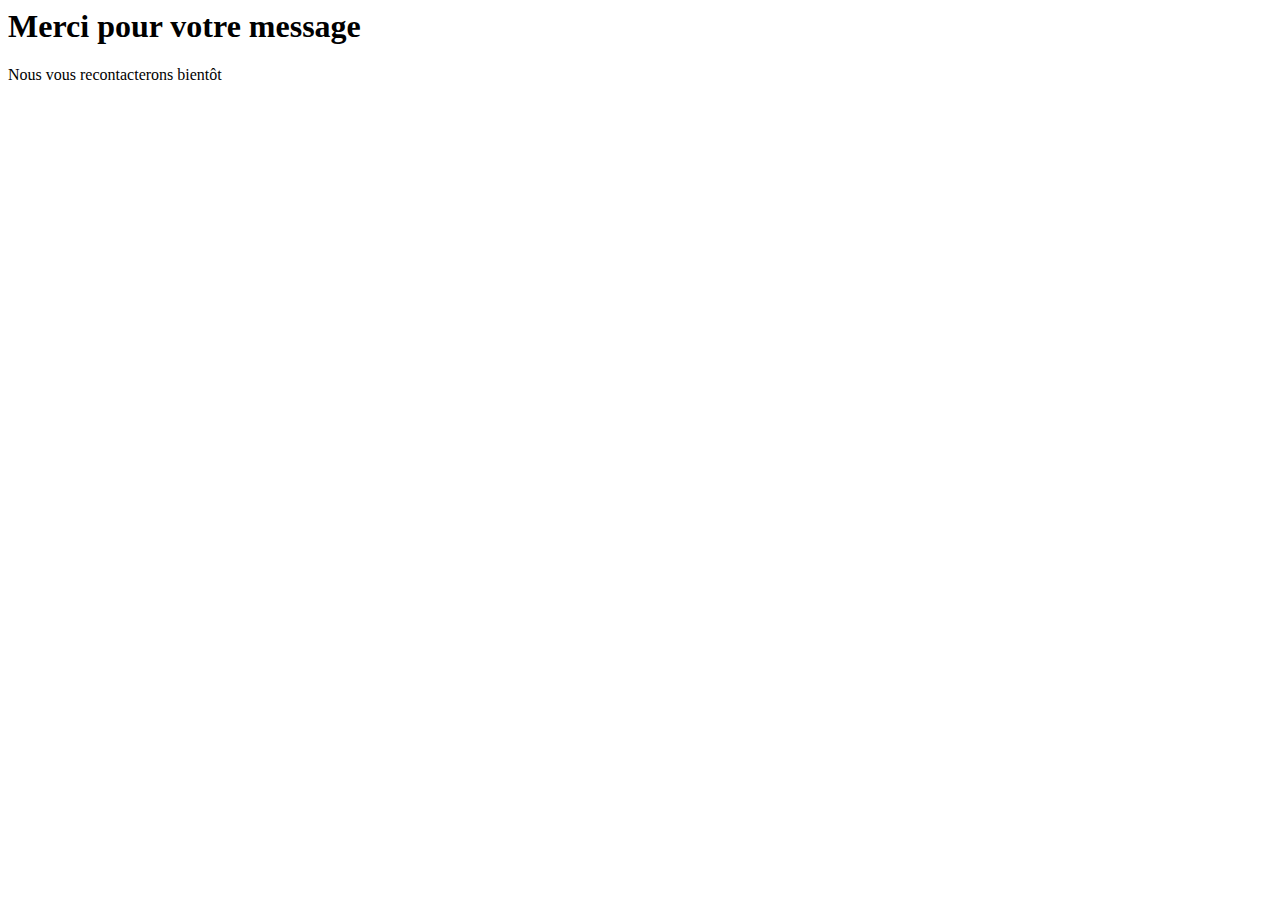
<file: thanks.html>
<html lang="fr">

<head>
    <meta charset="UTF-8">
    <meta http-equiv="X-UA-Compatible" content="IE=edge">
    <meta name="viewport" content="width=device-width, initial-scale=1.0">
    <title>Merci !</title>
</head>

<body>
    <h1>Merci pour votre message</h1>
    <p>Nous vous recontacterons bientôt</p>
</body>

</html>
</file>
<file: css/styles.css>
/* Base */

:root {
  --color-body: #333333;
  --background-body: #ffffff;
}

* {
  box-sizing: border-box;
}

html {
  font-size: 62.5%;
}

body {
  font-family: Verdana, Geneva, Tahoma, sans-serif;
  font-size: 1.6rem;
  line-height: 1.6;
  color: var(--color-body);
  margin: 0;
  background: var(--background-body);
}

/* Center of the screen display :

  body::after {
    content:'';
    position: fixed;
    height: 2px;
    top: calc(50% - 1px);
    left: 0;
    right: 0;
    background-color: red;
    z-index: 10;
  } */

h1,
h2,
h3,
h4,
h5,
h6 {
  font-family: 'Poppins', sans-serif;
  color: #000;
  font-weight: 500;
  line-height: 1;
}

h1,
.h1 {
  font-size: 3.1rem;
}

h2,
.h2 {
  font-size: 2.8rem;
  text-transform: uppercase;
}

h3,
.h3 {
  font-size: 2.1rem;
}

a {
  text-decoration: none;
}

img {
  max-width: 100%;
  height: auto;
}

ul {
  padding-left: 2rem;
}

li {
  margin-bottom: 1rem;
}

.list-unstyled {
  list-style: none;
  margin: 0;
  padding: 0;
}

.category {
  margin: 0;
  font-size: 1rem;
  text-transform: uppercase;
  color: #5b6c78;
}

.container {
  padding: 1rem 2rem;
}

.d-flex {
  display: flex;
  align-items: center;
  justify-content: space-between;
}

.grid {
  display: flex;
  flex-wrap: wrap;
}

.grid__item {
  flex-grow: 1;
  flex-shrink: 0;
  width: 100%;
  padding: 1rem;
}

@media screen and (min-width:750px) {
  .container {
    max-width: 1200px;
    margin: 0 auto;
    padding: 2rem;
  }

  .grid__item {
    max-width: 50%;
  }
}

/* Sections */

section {
  padding: 5.5rem 0;
}

.section-title {
  margin-top: 0;
  font-size: 3.8rem;
}

.section-header {
  text-align: center;
}

@media screen and (min-width:750px) {
  .section-title {
    font-size: 4.8rem;
  }
}

.header {
  background: #FFFFFF;
  border-bottom: 1px solid #EEE;
  position: sticky;
  top: 0;
  z-index: 1;
}

.header .logo {
  font-family: 'Poppins', sans-serif;
  font-size: 2rem;
  letter-spacing: 2px;
}


.header li {
  display: inline-flex;
  align-items: center;
  padding: 0 .5rem;
}

.header a {
  color: var(--color-body);
}

.header a:hover {
  color: #0000ff;
}

.header .right {
  display: flex;
  align-items: center;
}

.socials {
  display: flex;
}

.socials li {
  margin-bottom: 0;
}

.socials a {
  padding: 0 2px;
}

.socials .icon {
  height: 18px;
}

.burger {
  background: none;
  border: none;
  width: 35px;
  height: 35px;
  cursor: pointer;
  position: relative;
  margin-left: 1rem;
}

.burger .bar {
  display: block;
  width: 22px;
  height: 3px;
  background: var(--color-body);
}

.burger .bar::before,
.burger .bar::after {
  display: block;
  content: "";
  width: 22px;
  height: 3px;
  background: var(--color-body);
  position: absolute;
}

.burger .bar::before {
  transform: translateY(-8px);
}

.burger .bar::after {
  transform: translateY(8px);
}

@media screen and (max-width:749px) {
  nav {
    display: flex;
    justify-content: center;
    align-items: center;
    flex-direction: column;
    position: fixed;
    top: 55px;
    left: 110%;
    width: 0;
    overflow: hidden;
    opacity: 0;
    height: calc(100vh - 55px);
    background: #F5F5F5;
    transition: all .4s ease-out;
  }

  nav .menu li {
    display: flex;
    justify-content: center;
  }

  nav .menu a {
    display: block;
    font-size: 2rem;
    padding: 2rem;
    transition: all .4s;
  }

  .show-nav nav {
    opacity: 1;
    width: 100%;
    left: 0;
    z-index: 2;
  }

  .show-nav nav li a:hover {
    transform: scale(1.1);
    text-decoration: none;
  }

  .show-nav .burger .bar {
    width: 0;
  }

  .burger .bar::before,
  .burger .bar::after {
    transition: all .2s ease-out;
  }

  .show-nav .burger .bar::before {
    transform: rotate(-45deg);
  }

  .show-nav .burger .bar::after {
    transform: rotate(45deg);
  }
}

@media screen and (min-width:750px) {
  .navbar {
    display: flex;
  }

  .burger {
    display: none;
  }
}

.hero {
  background: #5b6c78;
  color: #FFF;
  padding: 1rem 0 0 0;
}

.hero .title {
  color: inherit;
  font-size: 4rem;
  margin: 1.6rem 0 0 0;
  font-weight: 700;
}

.hero__item {
  display: flex;
  flex-direction: column;
  justify-content: center;
  align-items: center;
  text-align: center;
}

.hero__item span {
  text-transform: uppercase;
}

.hero__item.left {
  animation-duration: 1s;
  animation-name: slideInleft;
}

.hero__item.right {
  animation-duration: 1s;
  animation-name: slideInRight;
}

.hero__avatar img {
  width: 100%;
  ;
}

@media screen and (max-width:749px) {
  .hero__item.left {
    order: 2;
  }

  .hero__item.right {
    order: 1;
  }
}

@media screen and (min-width:750px) {
  .hero__item {
    flex: 1 0 50%;
    text-align: left;
  }

  .hero__item.left {
    align-items: flex-start;
  }

  .hero .title {
    font-size: 5rem;
  }

  .hero__avatar img {
    max-width: 400px;
    border-radius: 50%;
  }
}

.about .section-title {
  margin-top: 2.8rem;
}

@media screen and (min-width:750px) {
  .about img {
    padding-right: 3rem;
  }
}

.services {
  background: #F5F5F5;
}

.service__icon {
  display: flex;
  align-items: center;
  justify-content: center;
  width: 90px;
  height: 90px;
  border: 2px solid #5b6c78;
  border-radius: 50%;
}

.service__icon svg {
  height: 35px;
}

.service__content {
  flex: 1;
}

.service h3 {
  margin-bottom: 0;
}

@media screen and (max-width:749px) {
  .service {
    text-align: center;
  }

  .service__icon {
    margin: 0 auto;
  }
}

@media screen and (min-width:750px) {
  .service {
    display: flex;
    align-items: center;
  }

  .service__icon {
    margin-right: 2rem;
  }
}

.skills h4,
.skills p {
  margin: 0 0 0.3rem 0;
}

.skills li {
  background-color: #F5F5F5;
  border-left: 3px solid rgb(91, 107, 120);
  padding: .9rem 2rem;
}

.skills .progressbar {
  background: #F5F5F5;
  color: #FFF;
  margin-bottom: 1rem;
}

.skills .bar {
  background: #5b6c78;
  padding: 1rem;
}

.portfolio {
  background: #F5F5F5;
}

.portfolio .grid__item {
  max-width: 50%;
  margin-bottom: 0;
  opacity: 1;
  transition: all 1s ease;
}

.portfolio .grid__item.hide {
  opacity: 0;
  max-width: 0;
  padding: 0;
  overflow: hidden;
  transition: all .4s ease;
}

.portfolio-filters .grid__item {
  max-width: 50%;
  margin-bottom: 0;
}

.portfolio-filters a {
  color: var(--color-body);
  background: #EEE;
  display: flex;
  flex: 1;
  justify-content: center;
  padding: 1rem;
}

.portfolio-filters a.active {
  color: #FFF;
  background: #5b6c78;
}

.modal {
  visibility: hidden;
  opacity: 0;
  position: fixed;
  z-index: 4;
  transform: scale(0);
  overflow: auto;
  background-color: rgba(0, 0, 0, 0.4);
  transition: all 0.5s;
}

.show.modal {
  transform: scale(1);
  width: 100%;
  height: 100%;
  top: 0;
  left: 0;
  opacity: 1;
  visibility: visible;
}

.modal__content {
  background-color: #fefefe;
  height: 100vh;
  padding: 5rem 1rem;
  overflow: auto;
  text-align: left;
}

.modal img {
  margin-bottom: 2rem;
}

.modal__title {
  margin: 0 0 2rem;
}

.modal__close {
  position: absolute;
  right: 1rem;
  top: 1rem;
  background: none;
  border: 1px solid #eee;
  width: 45px;
  height: 45px;
  border-radius: 50%;
  font-size: 3.1rem;
  color: #666;
  cursor: pointer;
}

.modal .grid__item {
  max-width: 100%;
  margin-bottom: 0;
  opacity: 1;
  transition: all 1s ease;
}

@media screen and (max-width:749px) {
  .portfolio a {
    font-size: 1.4rem;
  }
}

@media screen and (min-width:750px) {
  .portfolio .grid__item {
    max-width: 33.3333%;
  }

  .portfolio-filters .grid__item {
    max-width: 25%;
  }

  .modal__content {
    padding: 3rem;
  }

  .modal .grid__item {
    max-width: 50%;
  }
}

.card {
  background: #FFF;
  text-transform: uppercase;
  position: relative;
  box-shadow: 0 0 7px rgba(0, 0, 0, 0.1);
  border: 1px solid #EEE;
  overflow: hidden;
}

.card__inner {
  padding: 2rem;
}

.card__title {
  margin: 0 0 1rem;
  font-size: 1.6rem;
}

.card__overlay {
  background: rgba(0, 0, 0, 0.8);
  position: absolute;
  top: 0;

  z-index: 0;
  width: 100%;
  height: 100%;
  top: 110%;
  transition: all .3s;

}

.card__overlay a {
  font-size: 4.5rem;
  color: #FFF;
  flex: 1;
  display: flex;
  align-items: center;
  justify-content: center;
  height: 100%;
}

.card:hover .card__overlay {
  top: 0;
}

.form {
  max-width: 600px;
  margin: 4rem auto 0 auto;
}

.form input,
.form textarea {
  display: block;
  width: 100%;
  padding: 1rem;
  margin-bottom: 2rem;
}

.form textarea {
  min-height: 200px;
}

.form .btn {
  border: none;
  background: var(--color-body);
  color: #FFF;
  width: auto;
  min-width: 160px;
  font-size: 2rem;
  text-transform: uppercase;
}

.form .btn:hover {
  cursor: pointer;
  background: #000;
}

/* Footer */

footer {
  background: #000;
  color: #EEE;
  text-align: center;
  font-size: 1.4rem;
}

footer p {
  margin: 0;
}

footer .grid {
  align-items: center;
}

footer .socials {
  justify-content: center;
  text-align: center;
}

footer .socials li {
  padding: 0 .7rem;
}

footer .socials a {
  color: #FFF;
  border: 1px solid #FFF;
  border-radius: 50%;
  padding: 1rem;
  width: 42px;
  height: 42px;
  display: flex;
  justify-content: center;
  transition: all .4s;
}

footer .socials a:hover {
  background: #FFF;
  color: var(--color-body);
}

.toto {
  color: #555;
}

@media screen and (min-width:750px) {
  footer {
    text-align: left;
  }

  footer .grid__item {
    max-width: 33.333%;
  }
}

@keyframes slideInleft {
  from {
    transform: translateX(-110%);
  }

  to {
    transform: translateX(0);
  }
}

@keyframes slideInRight {
  from {
    transform: translateX(110%);
  }

  to {
    transform: translateX(0);
  }
}


/* Blog */

.blog h1 {
  text-align: center;
}

.blog__text {
  margin-bottom: 3rem;
}

.article__card {
  position: relative;
  margin-bottom: 2rem;
}

.article__img {
  opacity: 0.9;
}

.article__card:hover img {
  opacity: 1;
}

.stretched-link::after {
  position: absolute;
  top: 0;
  right: 0;
  bottom: 0;
  left: 0;
  z-index: 1;
  content: "";
}

@media screen and (min-width:750px) {
  .d-grid {
    display: grid;
    grid-template-columns: repeat(3, 1fr);
    grid-column-gap: 2rem;
  }

  .content-grid {
    display: grid;
    grid-template-columns: 6fr 2fr;
    grid-column-gap: 2rem;
    grid-template-areas:
      "article sidebar"
  }

  .article {
    grid-area: article;
  }

  .sidebar {
    grid-area: sidebar;
  }
}
</file>
